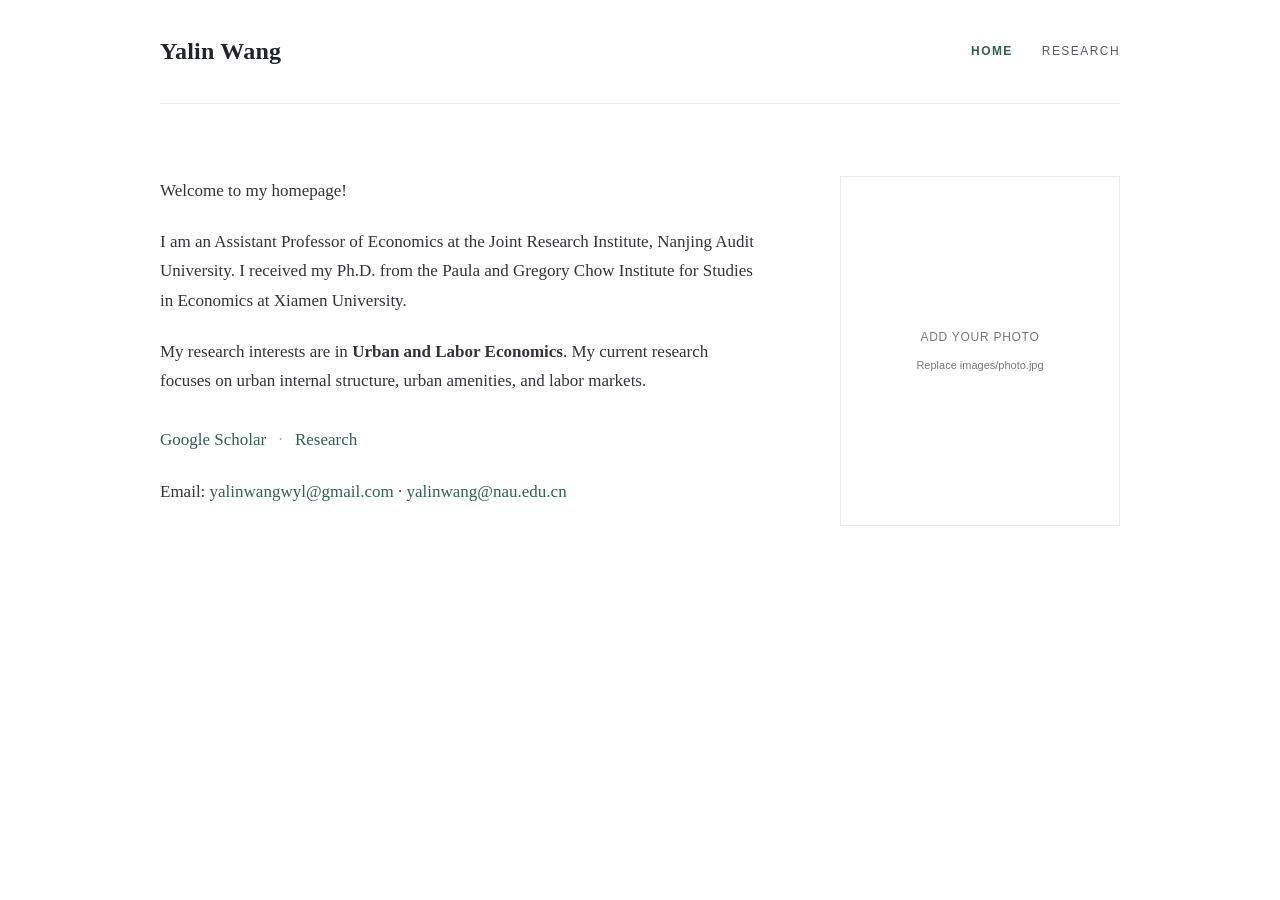
<file: index.html>
<!DOCTYPE html>
<html lang="en">
<head>
  <meta charset="UTF-8">
  <meta name="viewport" content="width=device-width, initial-scale=1.0">
  <meta name="description" content="Academic homepage of Yalin Wang, Lecturer in Economics at Nanjing Audit University.">
  <title>Yalin Wang</title>
  <link rel="stylesheet" href="style.css">
</head>
<body>
  <div class="site-shell">
    <header class="site-header">
      <a class="brand" href="index.html"><strong>Yalin Wang</strong></a>
      <nav class="nav" aria-label="Main navigation">
        <a class="active" href="index.html">HOME</a>
        <a href="research.html">RESEARCH</a>
      </nav>
    </header>

    <main class="home-grid">
      <section class="home-copy">
        <p>
          Welcome to my homepage!
        </p>
        <p>
          I am an Assistant Professor of Economics at the Joint Research Institute, Nanjing Audit University. I received my Ph.D. from the Paula and Gregory Chow Institute for Studies in Economics at Xiamen University.
         </p>
        <p>
          My research interests are in <strong>Urban and Labor Economics</strong>. My current research focuses on urban internal structure, urban amenities, and labor markets.
        </p>
        <p class="link-row">
          <a href="https://scholar.google.com/citations?user=SJKpb04AAAAJ&hl=en" target="_blank" rel="noopener">Google Scholar</a>
          <span class="dot">·</span>
          <a href="research.html">Research</a>
        </p>
        <p>
          Email:
          <a href="mailto:email1@nau.edu.cn">yalinwangwyl@gmail.com</a>
          ·
          <a href="mailto:email2@gmail.com">yalinwang@nau.edu.cn</a>
        </p>
      </section>

      <aside class="portrait-wrap" aria-label="Portrait">
        <div class="portrait-placeholder">
          <span>ADD YOUR PHOTO</span>
          <small>Replace images/photo.jpg</small>
        </div>
        <!-- After adding your photo, replace the placeholder above with:
        <img class="portrait" src="images/photo.jpg" alt="Portrait of Yalin Wang">
        -->
      </aside>
    </main>
  </div>
</body>
</html>
</file>
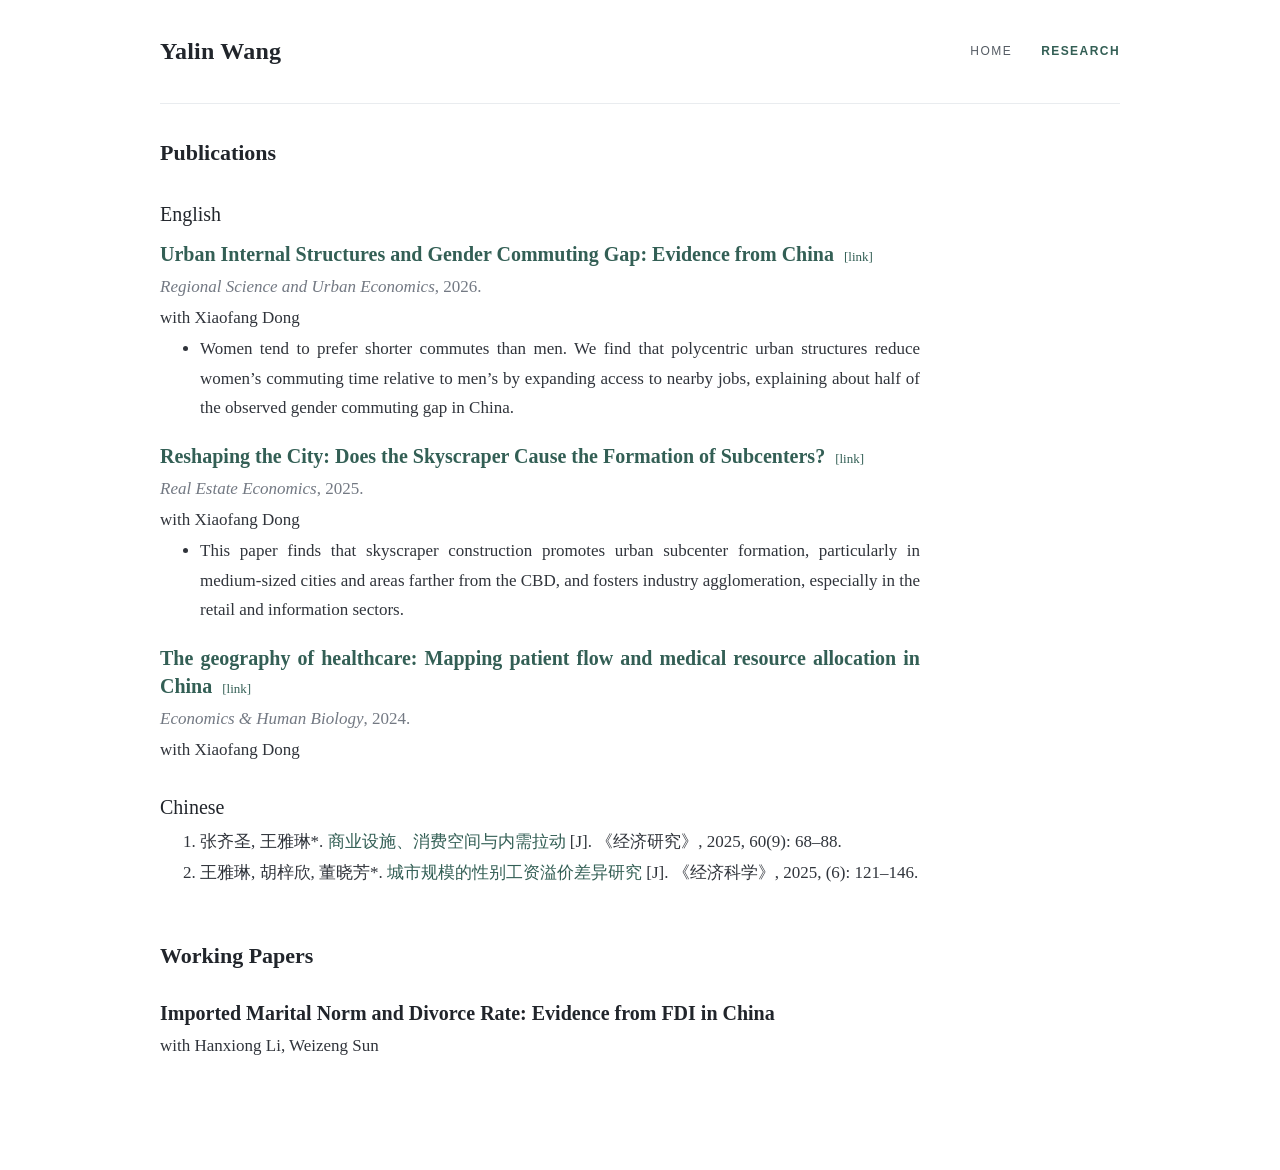
<file: research.html>
<!DOCTYPE html>
<html lang="en">
<head>
  <meta charset="UTF-8">
  <meta name="viewport" content="width=device-width, initial-scale=1.0">
  <meta name="description" content="Research by Yalin Wang.">
  <title>Research | Yalin Wang</title>
  <link rel="stylesheet" href="style.css">
</head>
<body>
  <div class="site-shell">
    <header class="site-header">
      <a class="brand" href="index.html"><strong>Yalin Wang</strong></a>
      <nav class="nav" aria-label="Main navigation">
        <a href="index.html">HOME</a>
        <a class="active" href="research.html">RESEARCH</a>
      </nav>
    </header>

    <main class="content-page research-page">

      <section class="research-section">
        <h2>Publications</h2>

        <h3 class="subsection-title">English</h3>

        <article class="paper detailed-paper">
          <h4 class="paper-title">
            <a href="https://www.sciencedirect.com/science/article/abs/pii/S0166046226000566" target="_blank" rel="noopener">
              Urban Internal Structures and Gender Commuting Gap: Evidence from China
            </a>
             <a class="paper-link" href="https://www.sciencedirect.com/science/article/abs/pii/S0166046226000566" target="_blank" rel="noopener">[link]</a>
          </h4>
          <p class="venue"><em>Regional Science and Urban Economics</em>, 2026.</p>
          <p class="coauthors">with Xiaofang Dong</p>
          <ul class="paper-notes">
            <li>
              Women tend to prefer shorter commutes than men. We find that polycentric urban structures reduce women’s commuting time relative to men’s by expanding access to nearby jobs, explaining about half of the observed gender commuting gap in China.
            </li>
          </ul>
        </article>

        <article class="paper detailed-paper">
          <h4 class="paper-title">
            <a href="https://onlinelibrary.wiley.com/doi/abs/10.1111/1540-6229.12538" target="_blank" rel="noopener">
              Reshaping the City: Does the Skyscraper Cause the Formation of Subcenters?
            </a>
            <a class="paper-link" href="https://onlinelibrary.wiley.com/doi/abs/10.1111/1540-6229.12538" target="_blank" rel="noopener">[link]</a>
          </h4>
          <p class="venue"><em>Real Estate Economics</em>, 2025.</p>
          <p class="coauthors">with Xiaofang Dong</p>
          <ul class="paper-notes">
            <li>
              This paper finds that skyscraper construction promotes urban subcenter formation, particularly in medium-sized cities and areas farther from the CBD, and fosters industry agglomeration, especially in the retail and information sectors.
            </li>
          </ul>
        </article>

        <article class="paper detailed-paper">
          <h4 class="paper-title">
            <a href="https://www.sciencedirect.com/science/article/abs/pii/S1570677X24000832" target="_blank" rel="noopener">
              The geography of healthcare: Mapping patient flow and medical resource allocation in China
            </a>
            <a class="paper-link" href="https://www.sciencedirect.com/science/article/abs/pii/S1570677X24000832" target="_blank" rel="noopener">[link]</a>
          </h4>
          <p class="venue"><em>Economics & Human Biology</em>, 2024.</p>
          <p class="coauthors">with Xiaofang Dong</p>
        </article>

        <h3 class="subsection-title chinese-title">Chinese</h3>

        <ol class="chinese-publications">
          <li>
            张齐圣, 王雅琳*.
            <a href="https://kns.cnki.net/kcms2/article/abstract?v=XkD-QaHmwkzUJb0SDhFPOXqExiXgr1xQjGE9SV-Y9YRxkIdeyOTPm4Okfrq3QMsc4OAqN0omgmfjLiYc6TWM4SGR1YtMIj3_vqnQOMAzVpGB75Iu4nBDjigHI3bsB97LhZpZUgDBfuaH5IBnnVULfzJT2YXRYAxPYAB3-gEfgdE=&uniplatform=NZKPT" target="_blank" rel="noopener">
              商业设施、消费空间与内需拉动
            </a>[J]. 《经济研究》, 2025, 60(9): 68–88.
          </li>
          <li>
            王雅琳, 胡梓欣, 董晓芳*.
            <a href="https://kns.cnki.net/kcms2/article/abstract?v=XkD-QaHmwky4qbLED9efs0h8odDZTe6B1MvaBMlbzOWMtcaT75_TYw_NzaBHf7iyLWQiJZaLedWsL1uZseZkiP_gzWL-2Cl2PVhawcstEh_AOv_kFNXAmMMGVlqXyAzff3pqY0lPIm1GObPwB4Zj30RbqzB5iHXVJDvbT4E6c98=&uniplatform=NZKPT" target="_blank" rel="noopener">
              城市规模的性别工资溢价差异研究
            </a>[J]. 《经济科学》, 2025, (6): 121–146.
          </li>
        </ol>
      </section>

      <section class="research-section working-papers">
        <h2>Working Papers</h2>

        <article class="paper detailed-paper">
          <h4 class="paper-title">Imported Marital Norm and Divorce Rate: Evidence from FDI in China</h4>
          <p class="coauthors">with Hanxiong Li, Weizeng Sun</p>
        </article>
      </section>
    </main>
  </div>
</body>
</html>
</file>
<file: style.css>
:root {
  --text: #30343b;
  --heading: #21252b;
  --muted: #737983;
  --accent: #335f55;
  --line: #e9ecef;
  --page-width: 960px;
}

* {
  box-sizing: border-box;
}

html {
  scroll-behavior: smooth;
}

body {
  margin: 0;
  background: #fff;
  color: var(--text);
  font-family: Georgia, "Times New Roman", Times, serif;
  font-size: 17px;
  line-height: 1.72;
  -webkit-font-smoothing: antialiased;
}

a {
  color: var(--accent);
  text-decoration: none;
}

a:hover {
  text-decoration: underline;
}

/* =========================
   Page shell
========================= */

.site-shell {
  width: min(var(--page-width), calc(100% - 44px));
  margin: 0 auto;
}

/* =========================
   Header
========================= */

.site-header {
  min-height: 104px;
  display: flex;
  justify-content: space-between;
  align-items: center;
  border-bottom: 1px solid var(--line);
}

.brand {
  color: var(--heading);
  font-size: 24px;
  font-weight: 400;
  letter-spacing: .01em;
}

.brand:hover {
  text-decoration: none;
}

/* =========================
   Navigation
========================= */

.nav {
  display: flex;
  gap: 29px;
  align-items: center;
  font-family: Arial, Helvetica, sans-serif;
}

.nav a {
  color: #555c64;
  font-size: 12px;
  letter-spacing: .12em;
  font-weight: 400;
}

.nav a:hover,
.nav a.active {
  color: var(--accent);
  text-decoration: none;
}

.nav a.active {
  font-weight: 700;
}

/* =========================
   Home page
========================= */

.home-grid {
  display: grid;
  grid-template-columns: minmax(0, 1fr) 280px;
  gap: 82px;
  padding: 72px 0 90px;
  align-items: start;
}

.home-copy {
  max-width: 600px;
}

.home-copy h1,
.content-page > h1 {
  color: var(--heading);
  font-weight: 400;
  font-size: 34px;
  line-height: 1.2;
  margin: 0 0 31px;
}

.home-copy p {
  margin: 0 0 22px;
}

.link-row {
  margin-top: 30px !important;
}

.dot {
  color: #a1a6ac;
  padding: 0 8px;
}

/* =========================
   Portrait
========================= */

.portrait-wrap {
  width: 280px;
}

.portrait {
  width: 100%;
  height: auto;
  display: block;
}

.portrait-placeholder {
  width: 100%;
  aspect-ratio: 4 / 5;
  border: 1px solid var(--line);
  display: flex;
  flex-direction: column;
  align-items: center;
  justify-content: center;
  color: var(--muted);
  text-align: center;
  font-family: Arial, Helvetica, sans-serif;
  letter-spacing: .06em;
  font-size: 12px;
}

.portrait-placeholder small {
  display: block;
  margin-top: 8px;
  letter-spacing: 0;
  font-size: 11px;
}

/* =========================
   Content page
========================= */

.content-page {
  max-width: 760px;
  padding: 30px 0 90px;
}

/* =========================
   Research page
========================= */

.research-section {
  margin-top: 0;
}

.research-section h2,
.teaching-list h2 {
  color: var(--heading);
  font-weight: 600;
  font-size: 22px;
  margin: 0 0 24px;
}

/* English / Chinese headings */

.subsection-title {
  color: var(--heading);
  font-weight: 400;
  font-size: 20px;
  line-height: 1.4;
  margin-top: 28px;
  margin-bottom: 12px;
}

.chinese-title {
  margin-bottom: 6px;
}

/* Individual papers */

.paper {
  margin: 0 0 20px;
}

.paper-title {
  color: var(--heading);
  font-size: 20px;
  line-height: 1.4;
  font-weight: 600;
  margin: 0 0 4px;
  text-align: justify;
}

.paper-title a {
  color: var(--accent);
  text-decoration: none;
}

.paper-title a:hover {
  text-decoration: underline;
}

.paper-link {
  font-size: 13px;
  font-weight: 400;
  text-decoration: underline;
  margin-left: 5px;
}

/* Journal / venue */

.venue {
  margin: 0 0 2px;
  color: var(--muted);
}

/* Coauthors */

.coauthors {
  margin: 0 0 2px;
}

/* Paper text */

.paper p {
  margin: 2px 0;
}

.paper p,
.paper-notes li,
.chinese-publications li {
  text-align: justify;
}

/* Summary bullets */

.paper-notes {
  margin-top: 2px;
  margin-bottom: 0;
}

.paper-notes li {
  margin-bottom: 0;
}


/* Chinese publications */

.chinese-publications {
  margin-top: 0;
  margin-bottom: 0;
}

.chinese-publications li {
  margin-bottom: 2px;
}

/* Working papers */

.working-papers {
  margin-top: 50px;
}

/* Other paper links */

.paper-links {
  font-family: Arial, Helvetica, sans-serif;
  font-size: 13px;
}

/* =========================
   Teaching page
========================= */

.teaching-list {
  margin-top: 40px;
}

.course {
  margin-bottom: 30px;
}

.course h2 {
  margin-bottom: 2px;
  font-size: 19px;
}

.course p {
  margin: 0;
  color: var(--muted);
}

/* =========================
   Mobile layout
========================= */

@media (max-width: 760px) {

  .site-header {
    display: block;
    padding: 29px 0 23px;
  }

  .nav {
    gap: 18px;
    margin-top: 17px;
    flex-wrap: wrap;
  }

  .home-grid {
    display: flex;
    flex-direction: column;
    gap: 42px;
    padding-top: 48px;
  }

  .portrait-wrap {
    width: min(260px, 100%);
  }

  .content-page {
    padding-top: 48px;
  }

  .paper-title {
    font-size: 19px;
  }
}
</file>
